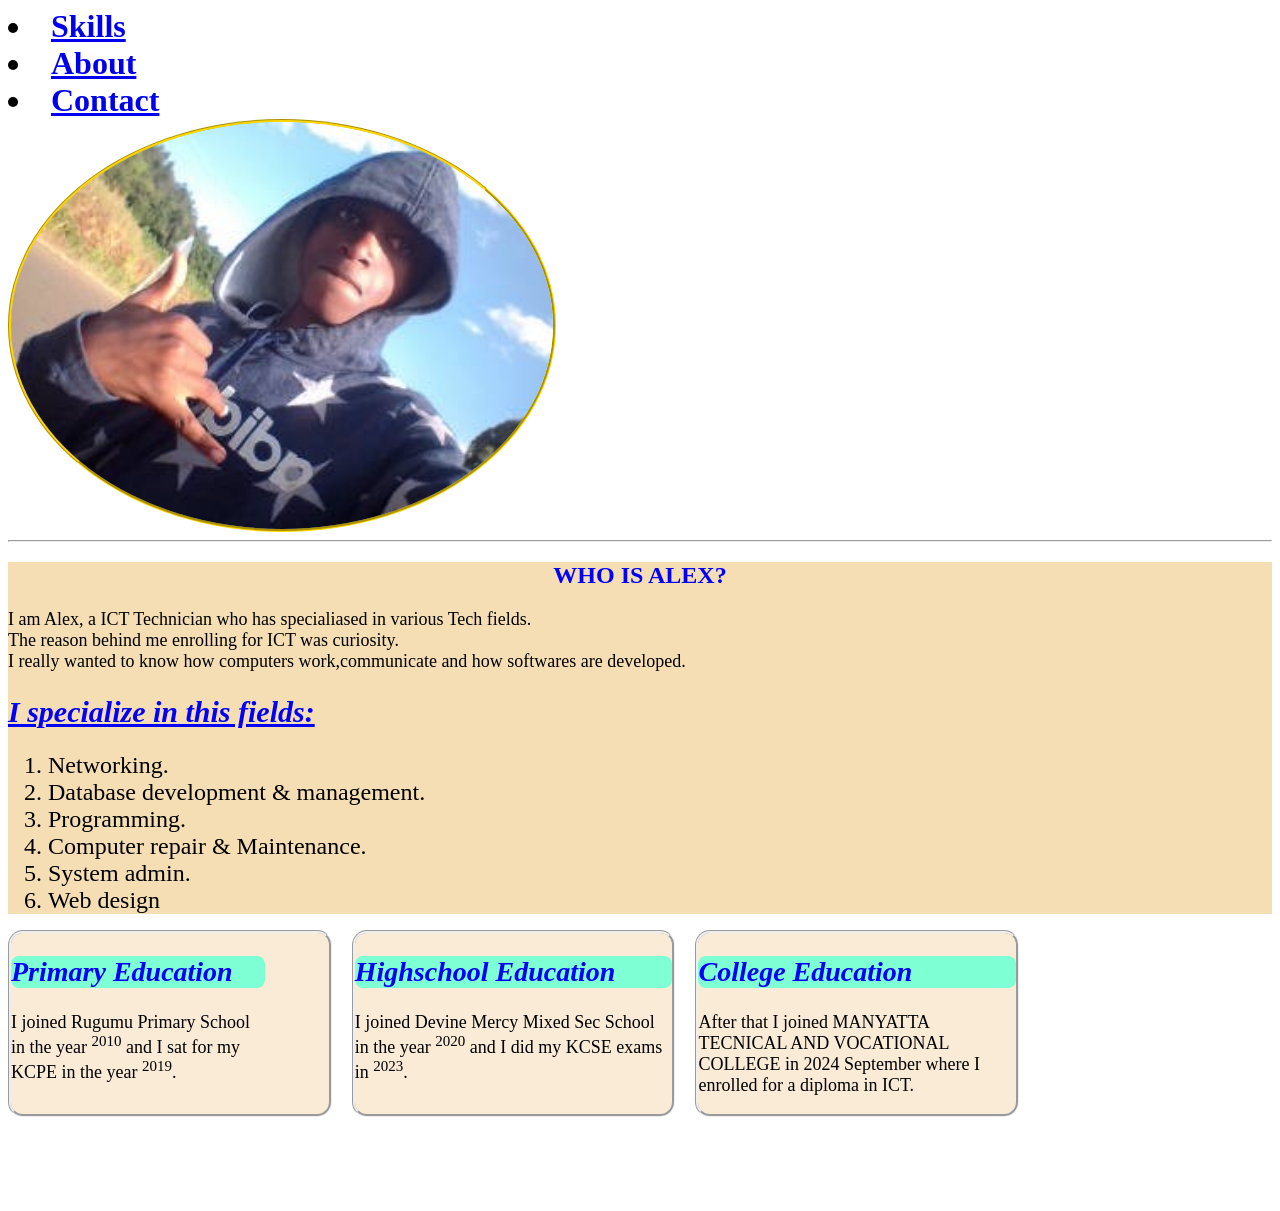
<file: portfolio/index.html>
<!DOCTYPE html>
<html lang="en">
<head>
    <meta charset="UTF-8">
    <meta name="viewport" content="width=device-width, initial-scale=1.0">
    <link href="port.css" rel="stylesheet">
    <title>Index page</title>
</head>
<body>
    <header>
        <nav>
             <li><a href="skills.html">Skills</a></li>
            <li><a href="about.html">About</a></li>
            <li><a href="contact.html">Contact</a></li>
    </nav>
    </header>
    <div id="profile">
        <img src="491.jpg">
        <div id="name">
            <p>ALEXANDER MUTHOMI.</p>
        </div>
    </div>
    <hr>
    <section id="intro">
        <div>
            <h1>WHO IS ALEX?</h1>
            <p>I am Alex, a ICT Technician who has specialiased in various Tech fields.<br>
            The reason behind me enrolling for ICT was curiosity.<br>
            I really wanted to know how computers work,communicate and how softwares are developed.
            </p>
            <h2><u>I specialize in this fields:</h2></u>
            <ol>
                <li>Networking.</li>
                <li>Database development & management.</li>
                <li>Programming.</li>
                <li>Computer repair & Maintenance.</li>
                <li>System admin.</li>
                <li>Web design</li>
            </ol>
        </div>
    </section>
 <!-- Hobbies -->
    <div class="edu">
        <div class="card1">
            <h2>Primary Education</h2>
            <p>I joined Rugumu Primary School in the year <sup>2010</sup> and I sat for my KCPE in the year <sup>2019</sup>.</p>
        </div>
        <div class="card2">
            <h2>Highschool Education</h2>
 <p>I joined Devine Mercy Mixed Sec School in the year <sup>2020</sup> and I did my KCSE exams in <sup>2023</sup>.</p>
        </div>
        <div class="card3">
            <h2>College Education</h2>
        <p>
            After that I joined MANYATTA TECNICAL AND VOCATIONAL COLLEGE in 2024 September where I enrolled for a diploma in ICT.
        </p>
        </div>
    </div>

</body>
<footer>
    <p>&copy UniQue</p>
</footer>
</html>
</file>
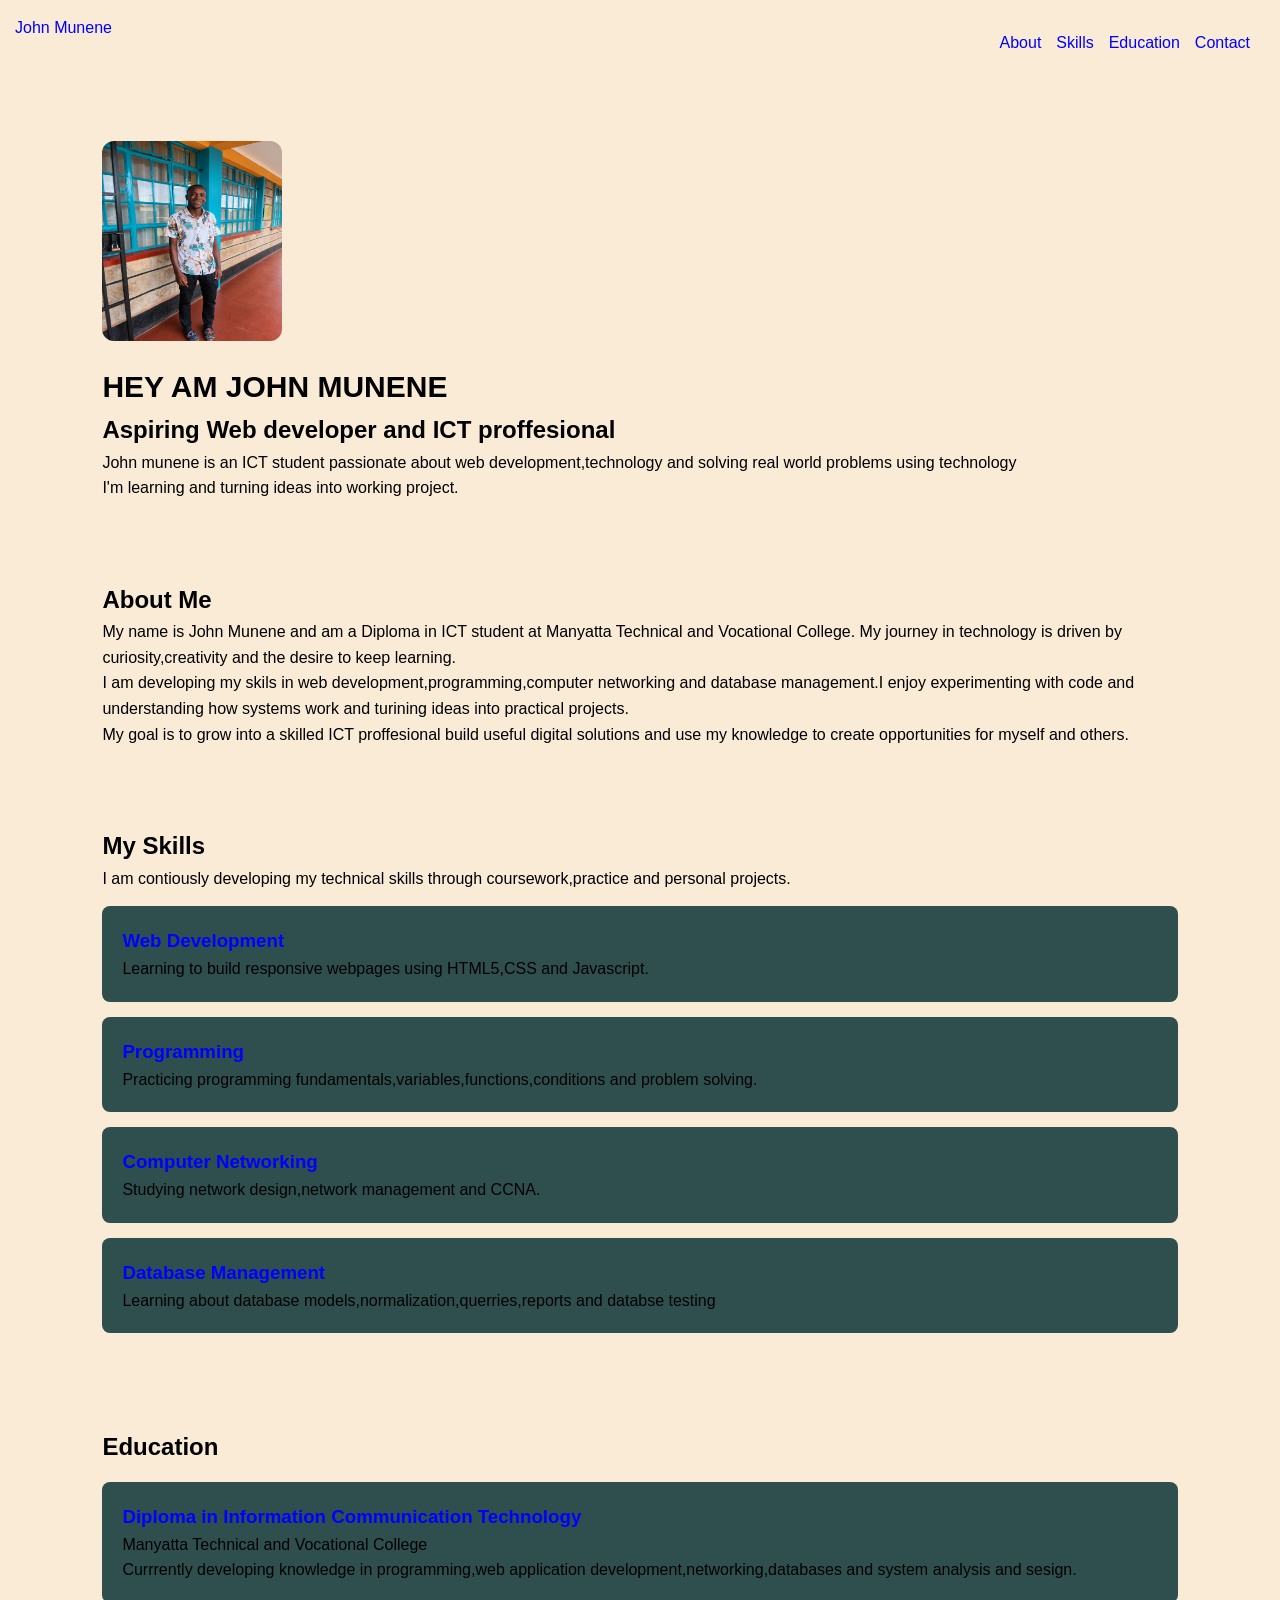
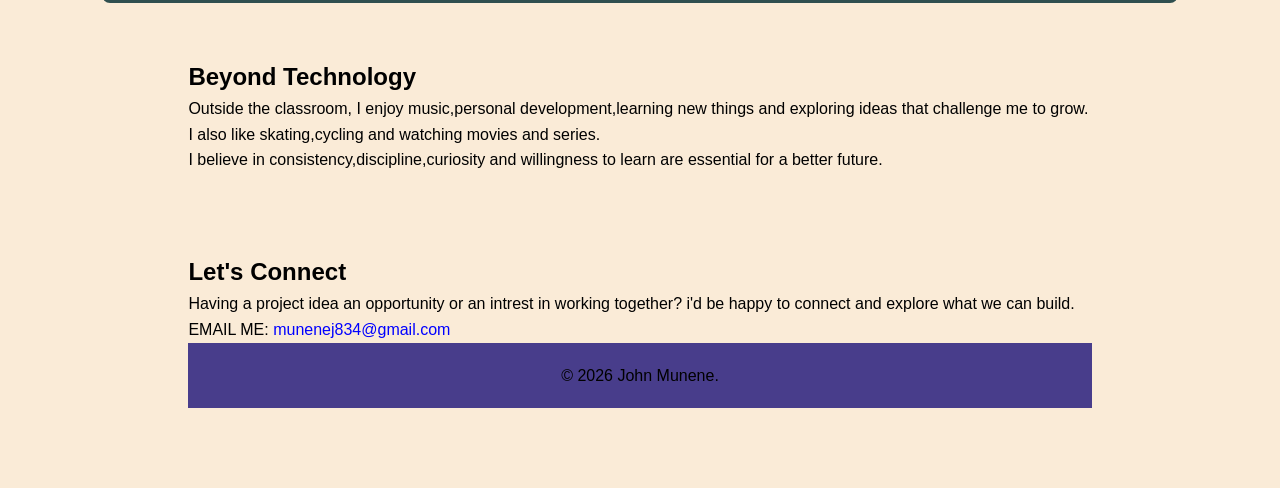
<file: TrenchyPortfolio/index.html>
<!DOCTYPE html>
<html lang="en">
<head>
    <meta charset="UTF-8">
    <meta name="viewport" content="width=device-width, initial-scale=1.0">
    <title>John munene</title>
    <link rel="stylesheet" href="style.css">
</head>
<body>
    <!-- Introduction and navigation -->
     <header>
        <nav aria-label="Main navigation">
            <a href="#home">John Munene</a>
            <ul>
                <li><a href="#about">About</a></li>
                <li><a href="#skills">Skills</a></li>
                <li><a href="#education">Education</a></li>
                <li><a href="#contact">Contact</a></li>
            </ul>
        </nav>
        <section id="home">
            <img src="trenchy.png" class="profile-picture">
            <h1>HEY AM JOHN MUNENE</h1>
            <h2>Aspiring Web developer and ICT proffesional</h2>
            <p>John munene is an ICT student passionate about web development,technology and solving real world problems using technology</p>
            <p id="p1">I'm learning and turning ideas into working project.</p>
        </section>
     </header>
     <main>
        <!-- About me -->
         <section id="about">
            <h2>About Me</h2>
            <p>My name is John Munene and am a Diploma in ICT student at Manyatta Technical and Vocational College. My journey in technology is driven by curiosity,creativity and the desire to keep learning.</p>
            <p>I am developing my skils in web development,programming,computer networking and database management.I enjoy experimenting with code and understanding how systems work and turining ideas into practical projects.</p>
            <p>My goal is to grow into a skilled ICT proffesional build useful digital solutions and use my knowledge to create opportunities for myself and others.</p>
         </section>
<!-- skills -->
 <section id="skills">
    <h2>My Skills</h2>
    <p>I am contiously developing my technical skills through coursework,practice and personal projects.</p>
    <article>
        <h3>Web Development</h3>
        <p>Learning to build responsive webpages using HTML5,CSS and Javascript.</p>
    </article>
    <article>
        <h3>Programming</h3>
        <p>Practicing programming fundamentals,variables,functions,conditions and problem solving.</p>
    </article>
    <article>
        <h3>Computer Networking</h3>
        <p>Studying network design,network management and CCNA.</p>
    </article>
    <article>
        <h3>Database Management</h3>
        <p>Learning about database models,normalization,querries,reports and databse testing</p>
    </article>
 </section>
 <!-- Education -->
  <section id="education">
    <h2>Education</h2>
    <article>
        <h3>Diploma in Information Communication Technology</h3>
        <p>Manyatta Technical and Vocational College</p>
        <p>Currrently developing knowledge in programming,web application development,networking,databases and system analysis and sesign.</p>
    </article>
    <!-- Personal Intrests -->
     <section id="intrests">
        <h2>Beyond Technology</h2>
        <p>Outside the classroom, I enjoy music,personal development,learning new things and exploring ideas that challenge me to grow.</p>
        <p>I also like skating,cycling and watching movies and series.</p>
        <P>I believe in consistency,discipline,curiosity and willingness to learn are essential for a better future.</P>
     </section>
     <!-- Contact -->
      <section id="contact">
        <h2>Let's Connect</h2>
        <p>Having a project idea an opportunity or an intrest in working together? i'd be happy to connect and explore what we can build.</p>
        <p>
            EMAIL ME:
            <a href="mailto:munenej834@gmail.com">munenej834@gmail.com</a>
        </p>
            <!-- footer -->
             <footer>
             <p>
                &copy; 2026 John Munene.
             </p>
            </footer>
      </section>
  </section>
     </main>
</body>
</html>
</file>
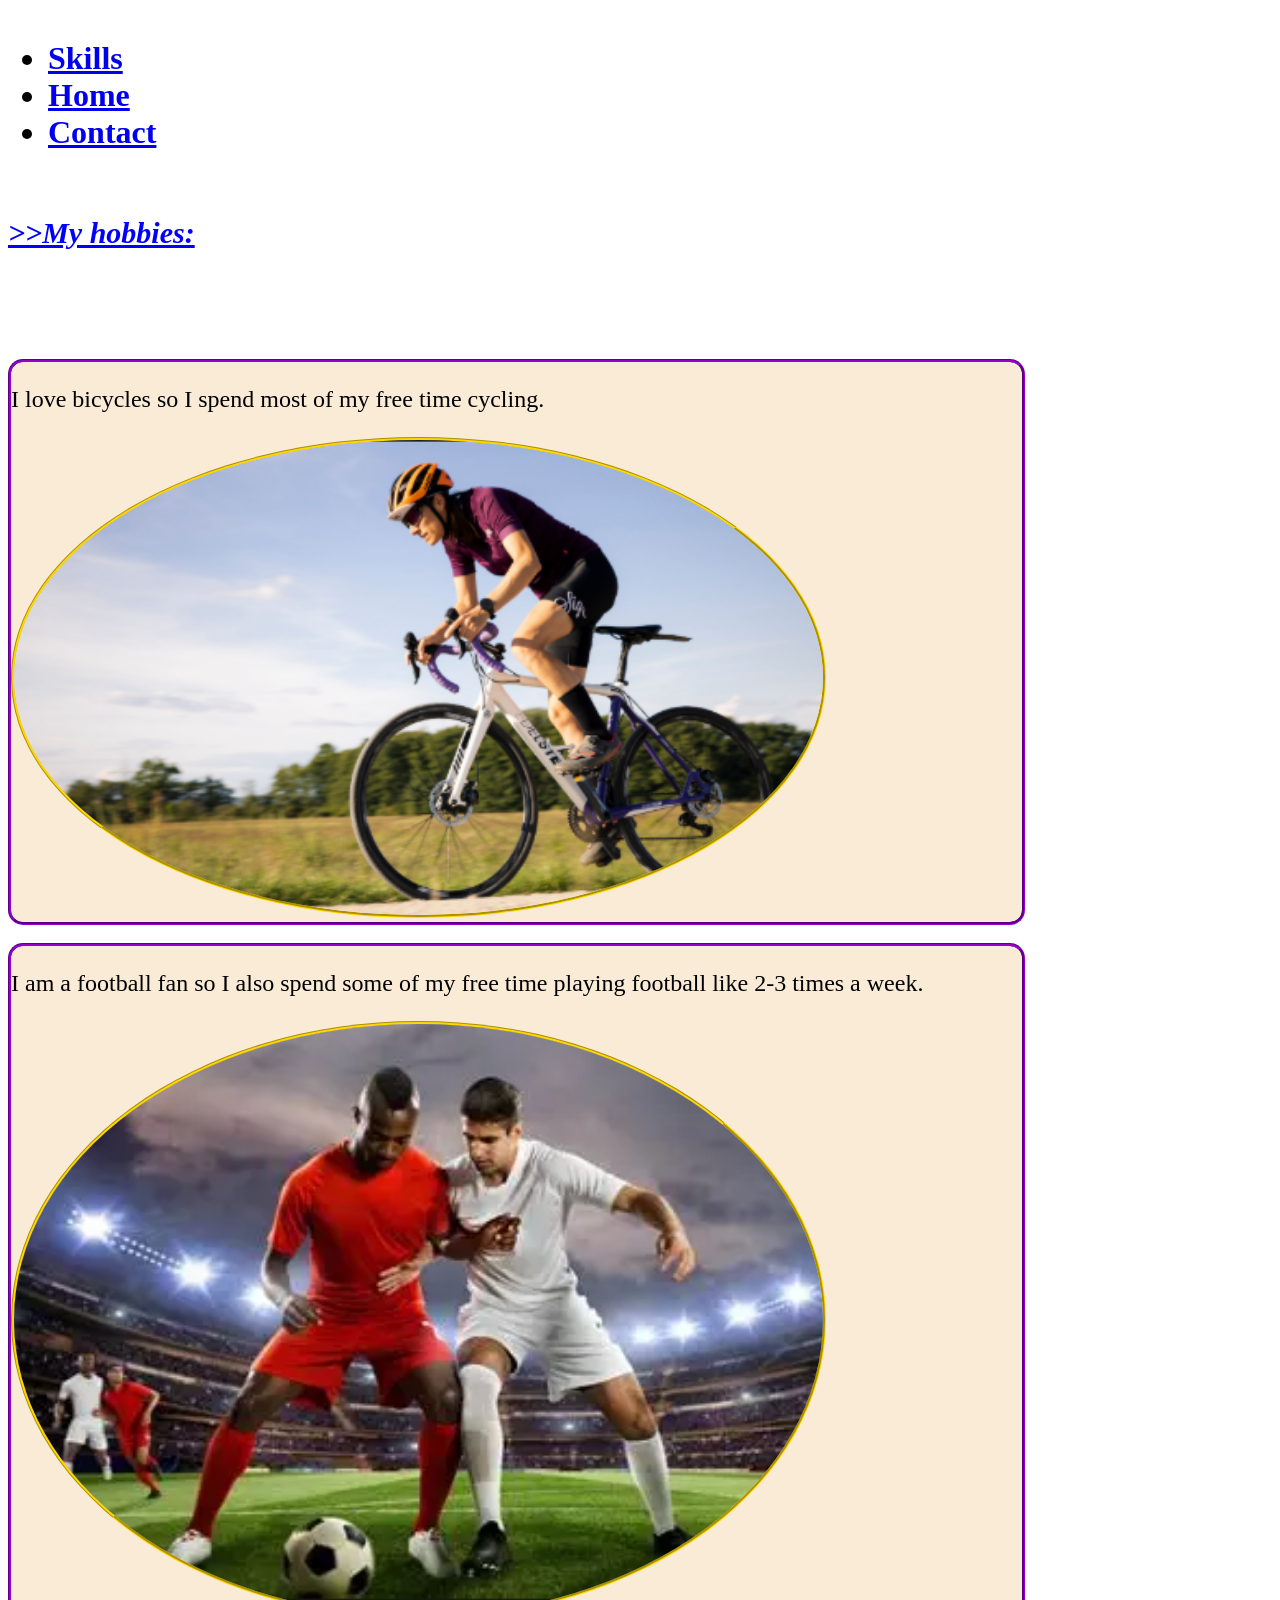
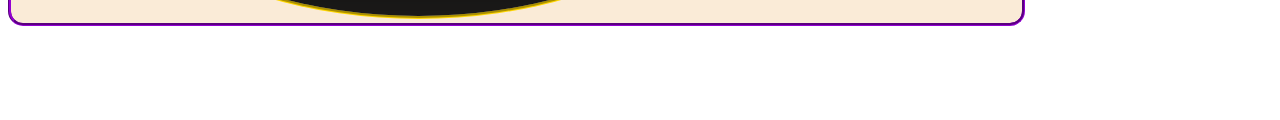
<file: portfolio/about.html>
<!DOCTYPE html>
<html lang="en">
<head>
    <meta charset="UTF-8">
    <meta name="viewport" content="width=device-width, initial-scale=1.0">
    <link href="port.css" rel="stylesheet">
    <script src="port.js"></script>
    <title>About</title>
</head>
<body>
    <header>
    <nav>
        <ul>
             <li><a href="skills.html">Skills</a></li>
            <li><a href="index.html">Home</a></li>
            <li><a href="contact.html">Contact</a></li>
        </ul>
    </nav>
    </header>
    <div id="hobby">
    <h2><u>>>My hobbies:</h2></u>
        <p>-This are few things that I do when am free.<br>
            This activities help me grow physically, resfresh my mind and socialize.
        </p>
    </div>
        <div id="container">
        <div id="hobby1">
            <p>I love bicycles so I spend most of my free time cycling.</p>
            <img src="biker.PNG">
        </div><br>
        <div id="hobby2">
            <p>I am a football fan so I also spend some of my free time playing football  like 2-3 times a week.</p>
            <img src="fball.PNG">
        </div>
    </div>
</body>
<footer>
    <p>&copy UniQue</p>
</footer>
</html>
</file>
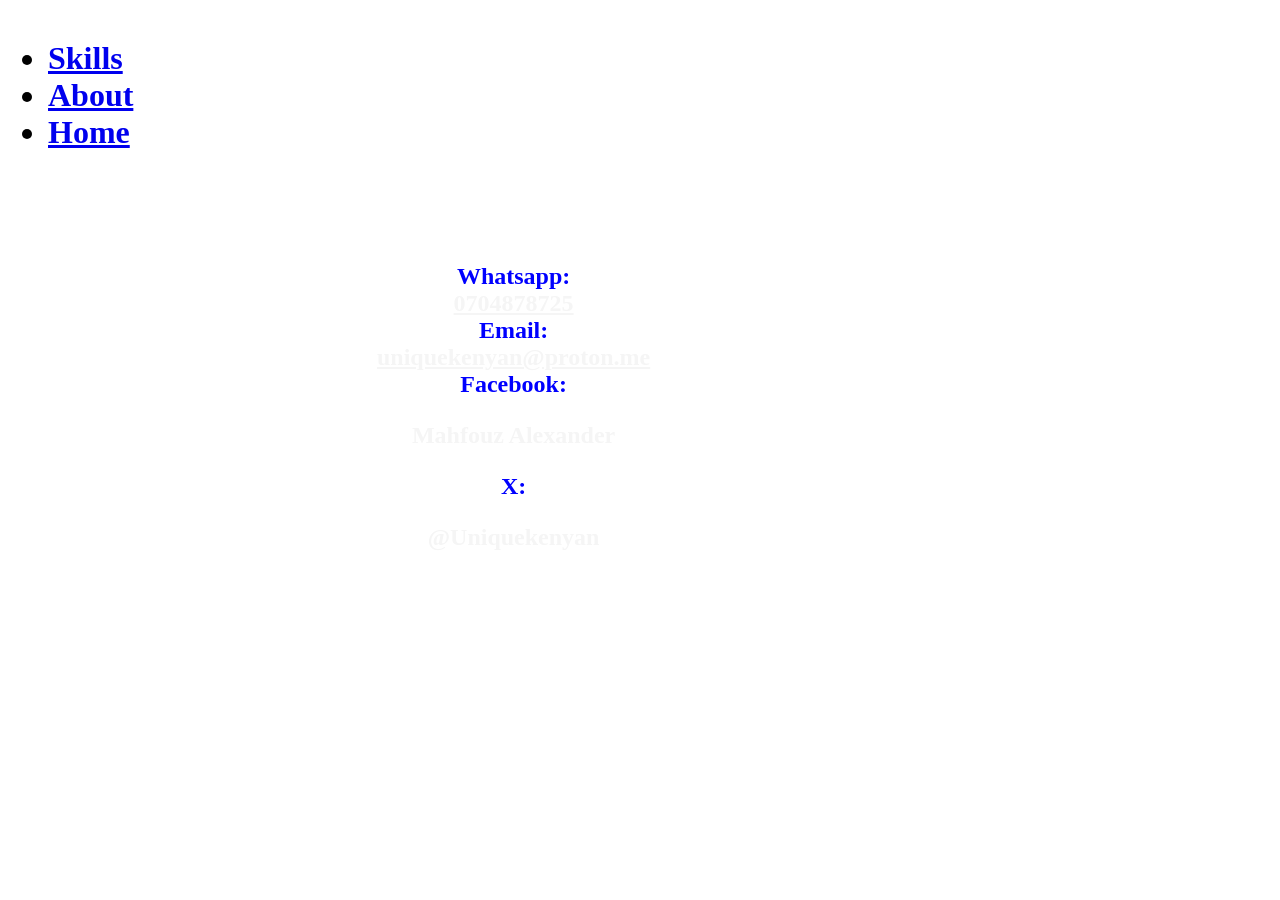
<file: portfolio/contact.html>
<!DOCTYPE html>
<html lang="en">
<head>
    <meta charset="UTF-8">
    <meta name="viewport" content="width=device-width, initial-scale=1.0">
    <title>Contact</title>
    <link href="port.css" rel="stylesheet">
</head>
<body>
    <header>
      <nav>
        <ul>
             <li><a href="skills.html">Skills</a></li>
            <li><a href="about.html">About</a></li>
            <li><a href="index.html">Home</a></li>
        </ul>
    </nav>
    </header>
    <h1>
        Contact Me Via:
    </h1>
    <div id="contacts">
        <label>Whatsapp:</label><br>
        <a href="https://wa.me/0704878724">0704878725</a><br>
        <label>Email:</label><br>
        <a href="mailto:uniquekenyan@proton.me">uniquekenyan@proton.me</a><br>
        <label>Facebook:</label>
        <h3>Mahfouz Alexander</h3>
        <label>X:</label>
        <h3>@Uniquekenyan</h3>
    </div>
</body>
<footer>
    <p>&copy UniQue</p>
</footer>
</html>
</file>
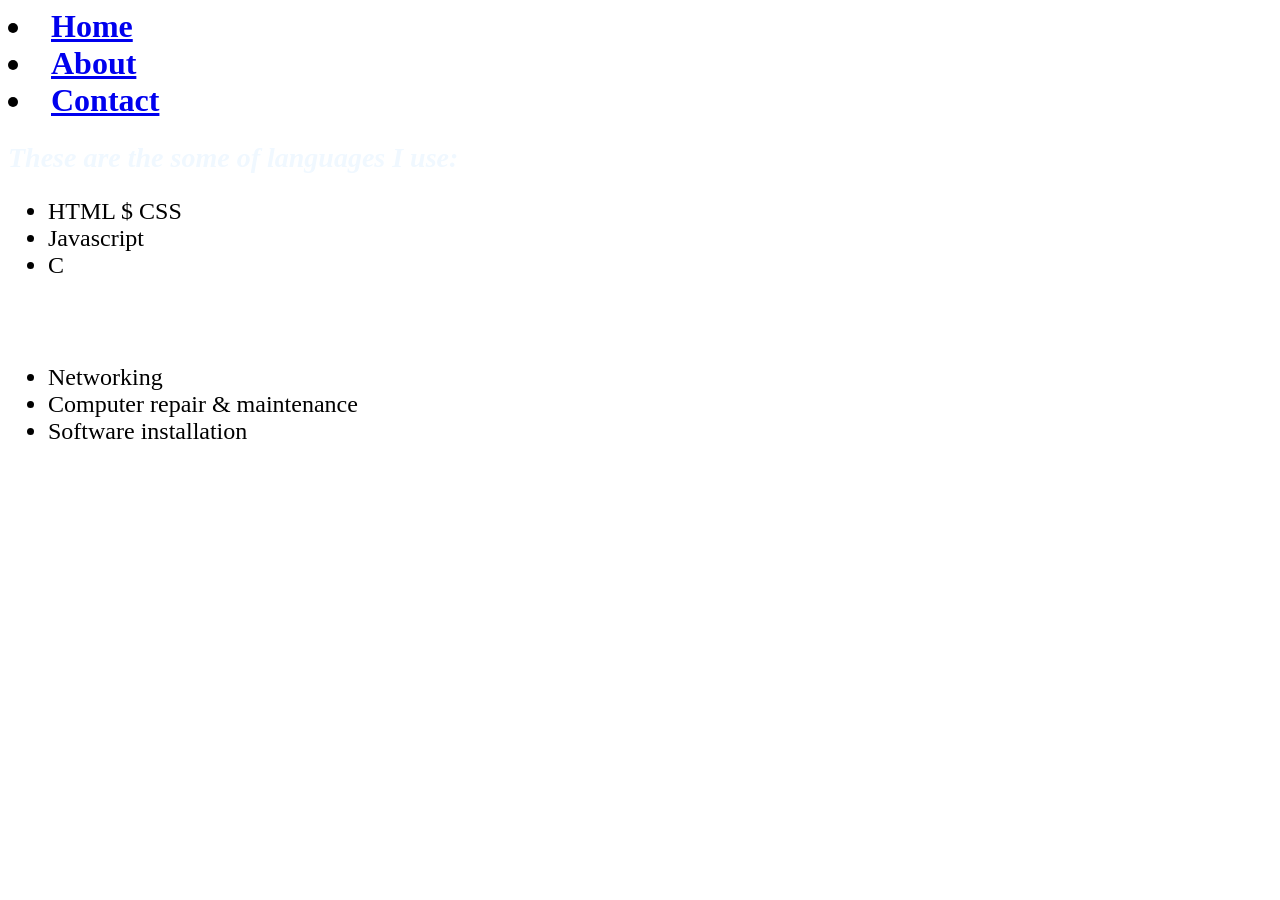
<file: portfolio/skills.html>
<!DOCTYPE html>
<html lang="en">
<head>
    <meta charset="UTF-8">
    <meta name="viewport" content="width=device-width, initial-scale=1.0">
    <title>Skills</title>
    <link href="port.css" rel="stylesheet">
</head>
<body>
        <header>
        <nav>
            <li><a href="index.html">Home</a></li>
            <li><a href="about.html">About</a></li>
            <li><a href="contact.html">Contact</a></li>
    </nav>
    </header>
    <h2>These are the some of languages I use:</h2>
    <div id="skills">
<ul>
    <li>HTML $ CSS</li>
    <li>Javascript</li>
    <li>C</li>
</ul>
    </div>
    <h1>Hands-On-skills</h1>
    <div id="hskills">
<ul>
    <li>Networking</li>
    <li>Computer repair & maintenance</li>
    <li>Software installation</li>
</ul>
    </div>
</body>
<footer>
    <p>&copy UniQue</p>
</footer>
</html>
</file>
<file: portfolio/port.css>
body{
    background-image: linear-gradient(rgb(219, 115, 132));
}
img{
border-radius: 50%;
border-style: groove;
border-color: gold;
width: 80%;
}
img:hover{
    scale: 1.1;
    border-color: aqua;
}
#profile{
    width: 80%;
    display: flex;
}
#name{
    color: white;
    font-family: algerian;
    font-size: 60px;
}
header{
    display:flex;
font-size: xx-large;
font-weight: bold;
}
h1{
    color: white;
    text-align: center;
}
#intro{
    background-color: wheat;
    font-size: medium;
}
u{
    color: blue;
    font-size: 30px;
}
#intro p{
    font-size: 18px;
}
footer{
    color: white;
    font-family: forte;
    font-size: 30px;
}
.edu{
    display: flex;
    gap: 20px;
    width: 80%;
}
.card1{
    background-color: antiquewhite;
    border-radius: 15px;
    border-style: groove;
     width: 80%;
}
.card1:hover{
    scale: 1.1;
    border-color: aqua;
}
.card1 h2{
    background-color: aquamarine;
    border-radius: 8px;
    color: blue;
     width: 80%;
}
.card1 p{
    font-size: 18px;
     width: 80%;
}
.card2{
    background-color: antiquewhite;
    border-radius: 15px;
    border-style: groove;
     width: 80%;
}
.card2:hover{
    scale: 1.1;
    border-color: aqua;
}
.card2 h2{
    background-color: aquamarine;
    border-radius: 8px;
    color: blue;
}
.card2 {
    font-size: 18px;
     width: 80%;
}
.card3{
    background-color: antiquewhite;
    border-radius: 15px;
    border-style: groove;
     width: 80%;
}
.card3:hover{
    scale: 1.1;
    border-color: aqua;
}
.card3 h2{
    background-color: aquamarine;
    border-radius: 8px;
    color: blue;
}
.card3 p{
    font-size: 18px;
}
h2{
    font-size: 28px;
}
ol li{
    font-size: 24px;
}
#intro h1{
    color:blue;
}
#contacts{
    text-align: center;
     width: 80%;
}
#contacts label{
    color: blue;
    font-size: 24px;
    font-weight: bold;
}
#contacts h3{
    color: whitesmoke;
    font-size: 24px;
    font-weight: bold;
}
#contacts a{
    color: whitesmoke;
    font-size: 24px;
    font-weight: bold;
}
#hobby h2{
    color: white;
    font-size: 35px;
}
#hobby p{
    color: white;
    font-size: 24px;
}
#hobby1{
    background-color: antiquewhite;
    border-radius: 15px;
    border-style: groove;
    border-color: darkviolet;
     width: 80%;
}
#hobby1 p{
    color: black;
    font-size: 24px;
}
#hobby2{
    background-color: antiquewhite;
    border-radius: 15px;
    border-style: groove;
        border-color: darkviolet;
         width: 80%;
}
#hobby2 p{
    color: black;
    font-size: 24px;
}
h2{
    color: aliceblue;
    font-style: italic;
}
#skills{
font-size: 24px;
}
#hskills{
font-size: 24px;
}
</file>
<file: TrenchyPortfolio/style.css>
.profile-picture{
    width:180px;
    height:200px;
    border-radius: 12px;
    margin: 15px 0;
}
*{
    margin: 0;
    padding: 0;
    box-sizing: border-box;
    scroll-behavior: smooth;
}
body{
    background: antiquewhite;
    color: black;
    font-family: Arial, Helvetica, sans-serif;
    line-height: 1.6;
}
header nav, header nav ul{
    display: flex;
    justify-content: space-between;
    gap: 15px;
    padding: 15px;
}
header nav ul{
    list-style: none;
    flex-wrap: wrap;
}
a, h3{
    color:blue;
    text-decoration: none;
}
section{
    padding: 40px 8%;
}
h1{
    font-size: 30px;
}
article{
    background: darkslategray;
    padding: 20px;
    margin: 15px 0;
    border-radius: 8px;
}
footer{
    background: darkslateblue;
    text-align: center;
    padding: 20px;
}
@media(max-width:600px){
    header nav{
        flex-direction: column;
    }
    h1{
        font-size: 30px;
    }
}
</file>
